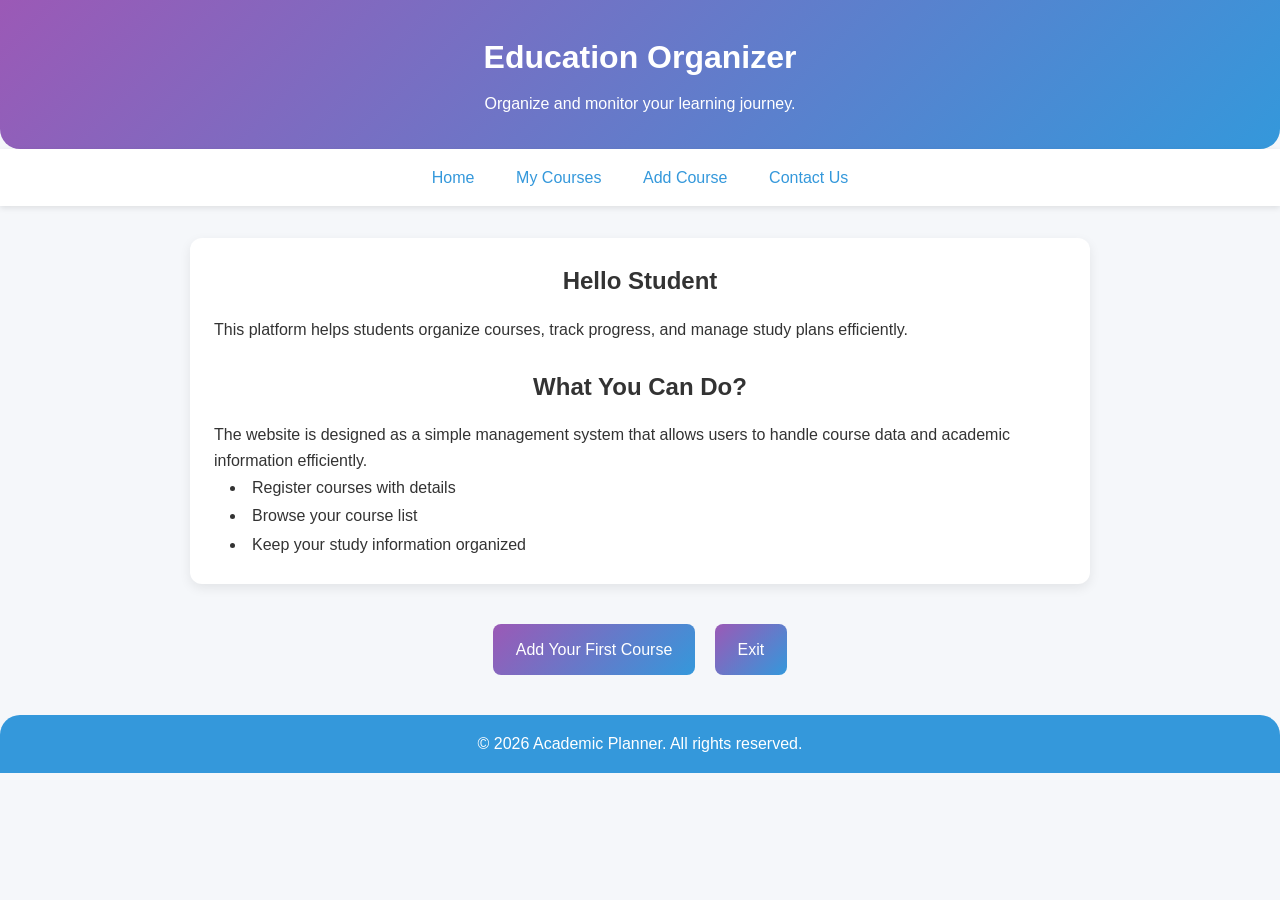
<file: index.html>
<!DOCTYPE html>
<html lang="en">

<head>
    <title>Home</title>
    <meta charset="UTF-8">
    <meta name="viewport" content="width=device-width, initial-scale=1.0">
    <meta name="description" content="A course organizer system that allows users to add, view, and manage courses">
    <link rel="stylesheet" href="css/style.css" />
</head>

<body>

    <header>
        <h1>Education Organizer</h1>
        <p>Organize and monitor your learning journey.</p>
    </header>

    <nav>
        <ul>
            <li><a href="index.html" title="Go to home page ">Home</a></li>
            <li><a href="courses.html" title="Go to courses page">My Courses</a></li>
            <li><a href="add-course.html" title="Go to add-course page">Add Course</a></li>
            <li><a href="contact.html" title="Go to contact page">Contact Us</a></li>
        </ul>
    </nav>

    <main>

        <div class="main-box">

            <section class="top-section">

                <div class="text-area">
                    <h2>Hello Student</h2>
                    <p>This platform helps students organize courses, track progress, and manage study plans
                        efficiently.
                    </p>
                </div>

            </section>

            <br>

            <section class="info-section">

                <h2>What You Can Do?</h2>
                <p>The website is designed as a simple management system that allows users to handle course data and
                    academic information efficiently.</p>

                <div class="list-box">
                    <ul>
                        <li>Register courses with details</li>
                        <li>Browse your course list</li>
                        <li>Keep your study information organized</li>
                    </ul>
                </div>

            </section>

        </div>

        <div class="btn">
            <a href="add-course.html" title="Go to add course" class="link-btn">Add Your First Course</a>
            <a href="https://www.google.com" title="Leave the page" class="link-btn">Exit</a>
        </div>

    </main>

    <footer>
        <p>&copy; 2026 Academic Planner. All rights reserved.</p>
    </footer>

</body>

</html>
</file>
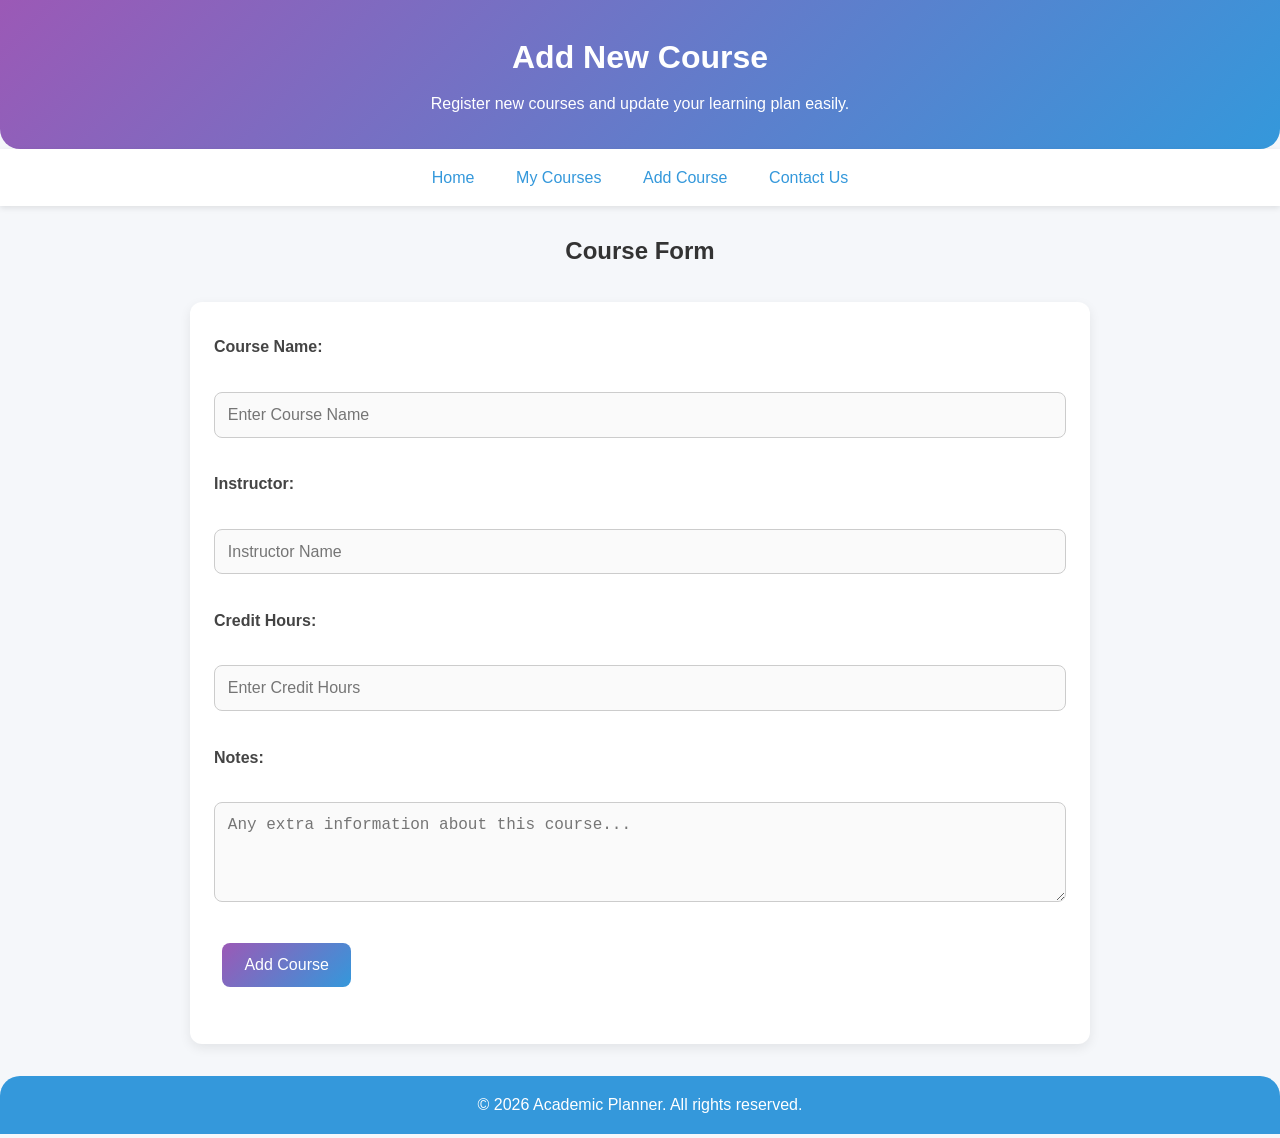
<file: add-course.html>
<!DOCTYPE html>
<html lang="en">

<head>
    <title> Add Course </title>
    <meta charset="UTF-8">
    <meta name="viewport" content="width=device-width, initial-scale=1.0">
    <meta name="description" content="Add and manage new courses with instructor details and credit hours.">
    <link rel="stylesheet" href="css/style.css" />
</head>

<body>

    <header>
        <h1>Add New Course</h1>
        <p>Register new courses and update your learning plan easily.</p>
    </header>

    <nav>
        <ul>
            <li><a href="index.html" title="Go to home page ">Home</a></li>
            <li><a href="courses.html" title="Go to courses page">My Courses</a></li>
            <li><a href="add-course.html" title="Go to add-course page">Add Course</a></li>
            <li><a href="contact.html" title="Go to contact page">Contact Us</a></li>
        </ul>
    </nav>

    <br>

    <main>

        <section>

            <h2>Course Form</h2>

            <div class="box">

                <form class="course-form">
                    <label for="courseName">Course Name:</label><br>
                    <input id="courseName" name="courseName" type="text" placeholder="Enter Course Name"
                        required /><br><br>

                    <label for="Inst">Instructor:</label><br>
                    <input id="Inst" name="instructor" type="text" placeholder="Instructor Name" required /><br><br>

                    <label for="creditHours">Credit Hours:</label><br>
                    <input id="creditHours" name="creditHours" type="number" min="1" max="5"
                        placeholder="Enter Credit Hours" required /><br><br>

                    <label for="note">Notes:</label><br>
                    <textarea id="note" name="notes" rows="4" cols="30"
                        placeholder="Any extra information about this course..."></textarea><br><br>


                    <input type="submit" value="Add Course"><br><br>

                </form>

            </div>

        </section>

    </main>

    <footer>
        <p>&copy; 2026 Academic Planner. All rights reserved.</p>
    </footer>

</body>

</html>
</file>
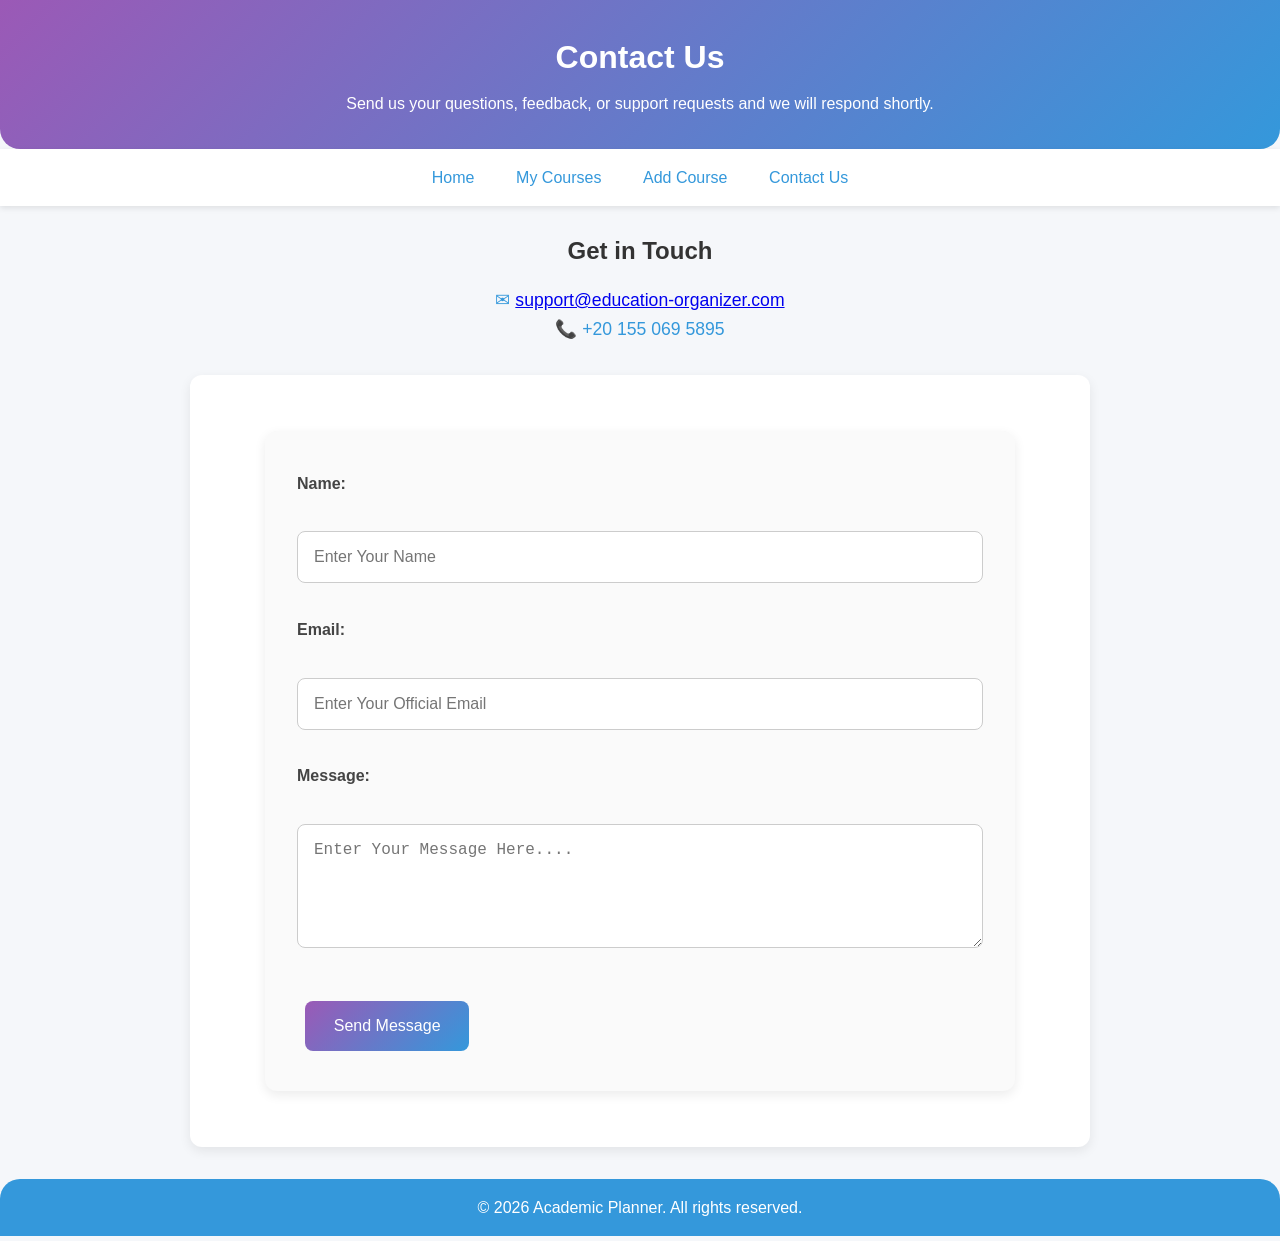
<file: contact.html>
<!DOCTYPE html>
<html lang="en">

<head>
    <title> Contact Us </title>
    <meta charset="UTF-8">
    <meta name="viewport" content="width=device-width, initial-scale=1.0">
    <meta name="description"
        content="A contact page for students to send messages, feedback, or support requests about the course management system.">
    <link rel="stylesheet" href="css/style.css" />
</head>

<body>

    <header>
        <h1>Contact Us</h1>
        <p>Send us your questions, feedback, or support requests and we will respond shortly.</p>
    </header>

    <nav>
        <ul>
            <li><a href="index.html" title="Go to home page ">Home</a></li>
            <li><a href="courses.html" title="Go to courses page">My Courses</a></li>
            <li><a href="add-course.html" title="Go to add-course page">Add Course</a></li>
            <li><a href="contact.html" title="Go to contact page">Contact Us</a></li>
        </ul>
    </nav>

    <br>

    <main>

        <section>

            <h2>Get in Touch</h2>

            <div class="contact-info">
                <p>
                    &#9993;
                    <a href="mailto:support@education-organizer.com" title="send message to me">
                        support@education-organizer.com
                    </a>
                </p>
                <p>&#128222; +20 155 069 5895</p>
            </div>

            <div class="box">

                <form class="contact-form">

                    <label for="name">Name:</label><br>
                    <input id="name" name="fullName" type="text" placeholder="Enter Your Name" required /><br>
                    <br>
                    <label for="email">Email:</label><br>
                    <input id="email" name="email" type="email" placeholder="Enter Your Official Email" required /><br>
                    <br>
                    <label for="message">Message:</label><br>
                    <textarea id="message" name="message" rows="5" cols="30" placeholder="Enter Your Message Here...."
                        required></textarea><br>
                    <br>
                    <input type="submit" value="Send Message" />

                </form>

            </div>

        </section>

    </main>

    <footer>
        <p>&copy; 2026 Academic Planner. All rights reserved.</p>
    </footer>

</body>

</html>
</file>
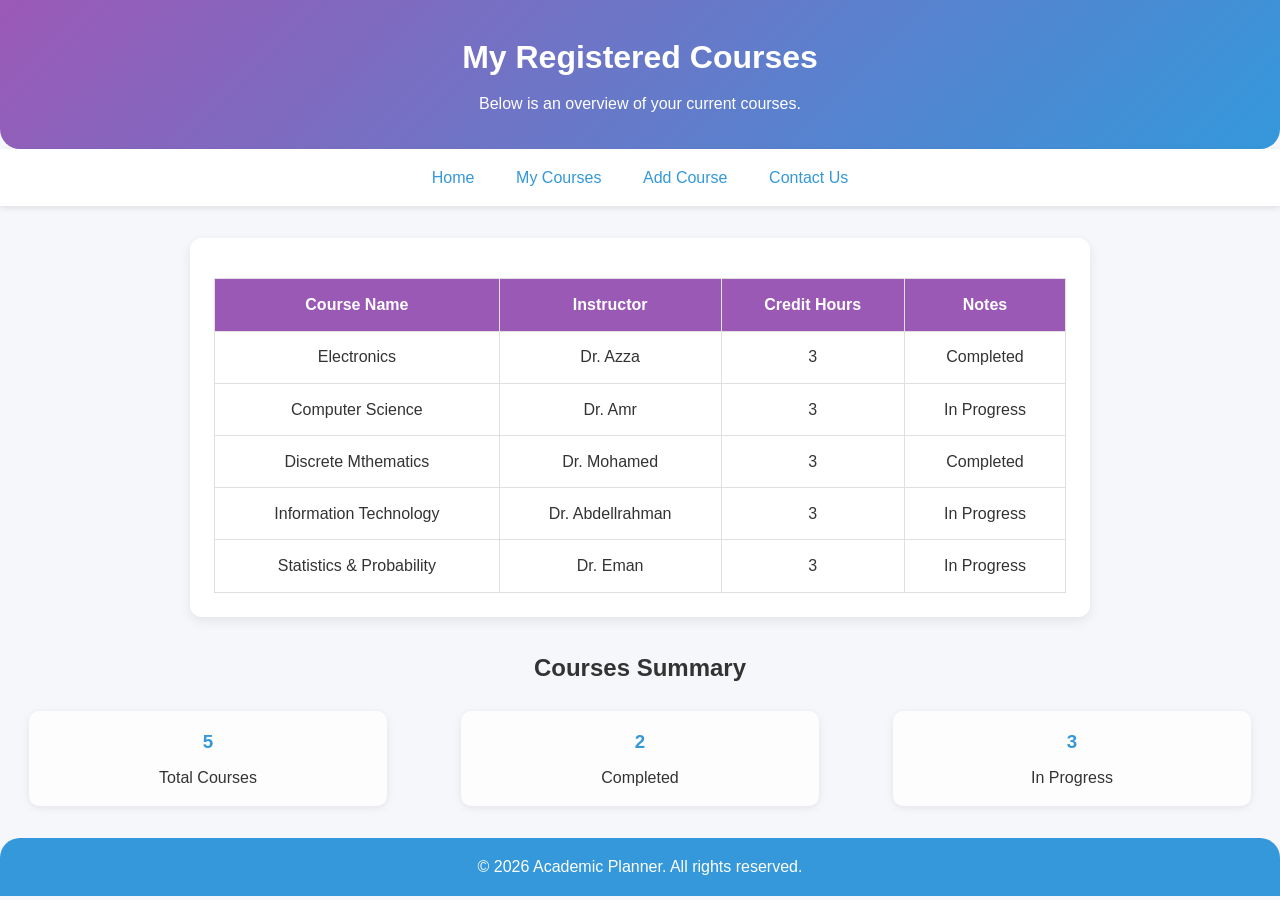
<file: courses.html>
<!DOCTYPE html>
<html lang="en">

<head>
    <title>My Courses</title>
    <meta charset="UTF-8">
    <meta name="viewport" content="width=device-width, initial-scale=1.0">
    <meta name="description"
        content="A student course management page displaying all enrolled subjects, instructors, and academic credit hours in a structured table layout.">
    <link rel="stylesheet" href="css/style.css" />

</head>

<body>

    <header>
        <h1>My Registered Courses</h1>
        <p>Below is an overview of your current courses.</p>

    </header>

    <nav>
        <ul>
            <li><a href="index.html" title="Go to home page ">Home</a></li>
            <li><a href="courses.html" title="Go to courses page">My Courses</a></li>
            <li><a href="add-course.html" title="Go to add-course page">Add Course</a></li>
            <li><a href="contact.html" title="Go to contact page">Contact Us</a></li>
        </ul>
    </nav>

    <main>

        <section>

            <div class="table-box">

                <table class="table1">
                    <thead>
                        <tr>
                            <th>Course Name</th>
                            <th>Instructor</th>
                            <th>Credit Hours</th>

                            <th>Notes</th>
                        </tr>
                    </thead>
                    <tbody>
                        <tr>
                            <td>Electronics</td>
                            <td>Dr. Azza</td>
                            <td>3</td>
                            <td>Completed</td>
                        </tr>

                        <tr>
                            <td>Computer Science</td>
                            <td>Dr. Amr</td>
                            <td>3</td>
                            <td>In Progress</td>
                        </tr>

                        <tr>
                            <td>Discrete Mthematics</td>
                            <td>Dr. Mohamed</td>
                            <td>3</td>
                            <td>Completed</td>
                        </tr>

                        <tr>
                            <td>Information Technology</td>
                            <td>Dr. Abdellrahman</td>
                            <td>3</td>
                            <td>In Progress</td>
                        </tr>

                        <tr>
                            <td>Statistics & Probability</td>
                            <td>Dr. Eman</td>
                            <td>3</td>
                            <td>In Progress</td>
                        </tr>
                    </tbody>

                </table>

            </div>

            <section class="stats-sec">

                <h2>Courses Summary</h2>

                <div class="stats-box">

                    <div class="card">
                        <h3>5</h3>
                        <p>Total Courses</p>
                    </div>

                    <div class="card">
                        <h3>2</h3>
                        <p>Completed</p>
                    </div>

                    <div class="card">
                        <h3>3</h3>
                        <p>In Progress</p>
                    </div>

                </div>

            </section>

        </section>

    </main>

    <footer>
        <p>&copy; 2026 Academic Planner. All rights reserved.</p>
    </footer>

</body>

</html>
</file>
<file: css/style.css>
* {
    margin: 0;
    padding: 0;
    box-sizing: border-box;
}

body {
    font-family: 'Segoe UI', Arial, sans-serif;
    background-color: #f5f7fa;
    color: #333;
    line-height: 1.6;
}

header {
    background: linear-gradient(135deg, #9b59b6, #3498db);
    color: white;
    text-align: center;
    padding: 2rem 1rem;
    border-bottom-left-radius: 20px;
    border-bottom-right-radius: 20px;
}

header h1 {
    margin-bottom: 0.5rem;
}

nav {
    background: white;
    box-shadow: 0 2px 6px rgba(0, 0, 0, 0.1);
}

nav ul {
    display: flex;
    justify-content: center;
    list-style: none;
    padding: 0.5rem;
    flex-wrap: wrap;
}

nav ul li {
    margin: 0.5rem;
}

nav ul li a {
    color: #3498db;
    text-decoration: none;
    font-weight: 500;
    padding: 0.5rem 0.8rem;
    transition: color 0.3s, background 0.3s;
    border-radius: 6px;
}

nav ul li a:hover {
    background: #3498db;
    color: white;
}

.main-box,
.box,
.table-box {
    max-width: 900px;
    margin: 2rem auto;
    padding: 1.5rem;
    background: white;
    border-radius: 12px;
    box-shadow: 0 4px 12px rgba(0, 0, 0, 0.08);
}

.link-btn,
input[type="submit"] {
    display: inline-block;
    margin: 0.5rem;
    padding: 0.8rem 1.4rem;
    background: linear-gradient(135deg, #9b59b6, #3498db);
    color: white;
    text-decoration: none;
    border: none;
    border-radius: 8px;
    cursor: pointer;
    font-size: 1rem;
    transition: transform 0.2s ease, opacity 0.3s ease;
}

.link-btn:hover,
input[type="submit"]:hover {
    opacity: 0.9;
    transform: scale(1.05);
}

.table1 {
    width: 100%;
    border-collapse: collapse;
    margin-top: 1rem;
}

.table1 th,
.table1 td {
    border: 1px solid #e0e0e0;
    padding: 0.8rem;
    text-align: center;
}

.table1 th {
    background: #9b59b6;
    color: white;
}

.stats-box {
    display: flex;
    justify-content: space-around;
    margin-top: 1.5rem;
    flex-wrap: wrap;
    gap: 1rem;
}

.card {
    background: #fdfdfd;
    padding: 1rem;
    border-radius: 10px;
    text-align: center;
    width: 28%;
    box-shadow: 0 2px 8px rgba(0, 0, 0, 0.08);
}

.card h3 {
    color: #3498db;
    margin-bottom: 0.5rem;
}

.course-form label {
    font-weight: 600;
    color: #444;
    display: block;
    margin-top: 0.5rem;
}

.course-form input[type="text"],
.course-form input[type="number"],
.course-form textarea {
    width: 100%;
    padding: 0.8rem;
    margin-top: 0.4rem;
    border: 1px solid #ccc;
    border-radius: 8px;
    background: #fafafa;
    font-size: 1rem;
    transition: all 0.3s ease;
}

.course-form input:focus,
.course-form textarea:focus {
    border-color: #3498db;
    outline: none;
    box-shadow: 0 0 8px rgba(52, 152, 219, 0.4);
    background: white;
}

.list-box ul {
    list-style: disc inside;
    margin-left: 1rem;
    line-height: 1.8;
    font-size: 1rem;
}

.stats-sec h2 {
    text-align: center;
    margin-bottom: 1rem;
}

h2 {
    text-align: center;
    margin-bottom: 1rem;
}

.contact-section {
    max-width: 900px;
    margin: 2rem auto;
    padding: 2rem;
    background: white;
    border-radius: 12px;
    box-shadow: 0 4px 12px rgba(0, 0, 0, 0.08);
    text-align: center;
}

.contact-section h2 {
    margin-bottom: 1rem;
    color: #333;
}

.contact-section p {
    margin-bottom: 0.5rem;
    color: #555;
}

.contact-info {
    margin: 1rem 0;
    font-size: 1.1rem;
    font-weight: 500;
    color: #3498db;
    text-align: center;
}

.contact-form {
    max-width: 750px;
    margin: 2rem auto;
    padding: 2rem;
    background: #fafafa;
    border-radius: 12px;
    box-shadow: 0 4px 12px rgba(0, 0, 0, 0.08);
}

.contact-form label {
    font-weight: 600;
    color: #444;
    display: block;
    margin-top: 0.5rem;
    text-align: left;
}

.contact-form input[type="text"],
.contact-form input[type="email"],
.contact-form input[type="tel"],
.contact-form textarea {
    width: 100%;
    padding: 1rem;
    margin-top: 0.6rem;
    border: 1px solid #ccc;
    border-radius: 8px;
    background: white;
    font-size: 1rem;
    transition: all 0.3s ease;
}

.contact-form input:focus,
.contact-form textarea:focus {
    border-color: #3498db;
    outline: none;
    box-shadow: 0 0 8px rgba(52, 152, 219, 0.4);
}

.contact-form input[type="submit"] {
    background: linear-gradient(135deg, #9b59b6, #3498db);
    color: white;
    border: none;
    padding: 1rem 1.8rem;
    border-radius: 8px;
    cursor: pointer;
    font-size: 1rem;
    transition: transform 0.2s ease, opacity 0.3s ease;
    margin-top: 1.2rem;
}

.contact-form input[type="submit"]:hover {
    opacity: 0.9;
    transform: scale(1.05);
}

.btn {
    text-align: center;
    margin: 2rem auto;
}

footer {
    text-align: center;
    padding: 1rem;
    background: #3498db;
    color: white;
    margin-top: 2rem;
    border-top-left-radius: 20px;
    border-top-right-radius: 20px;
    position: relative;
}

@media (max-width: 768px) {
    nav ul {
        flex-wrap: nowrap;
        overflow-x: auto;
    }

    nav ul li {
        flex: 0 0 auto;
    }

    .stats-box {
        flex-direction: column;
        align-items: center;
    }

    .card {
        width: 90%;
    }

    .contact-form {
        max-width: 95%;
        padding: 1.5rem;
    }

    .main-box,
    .box,
    .table-box {
        width: 95%;
        padding: 1rem;
    }

    .table-box {
        overflow-x: auto;
    }

    .table1 {
        min-width: 600px;
    }
}

@media (max-width: 480px) {
    header {
        padding: 1.5rem 0.5rem;
    }

    nav ul li {
        margin: 0.3rem 0;
    }

    .link-btn,
    input[type="submit"] {
        width: 100%;
        text-align: center;
    }
}
</file>
